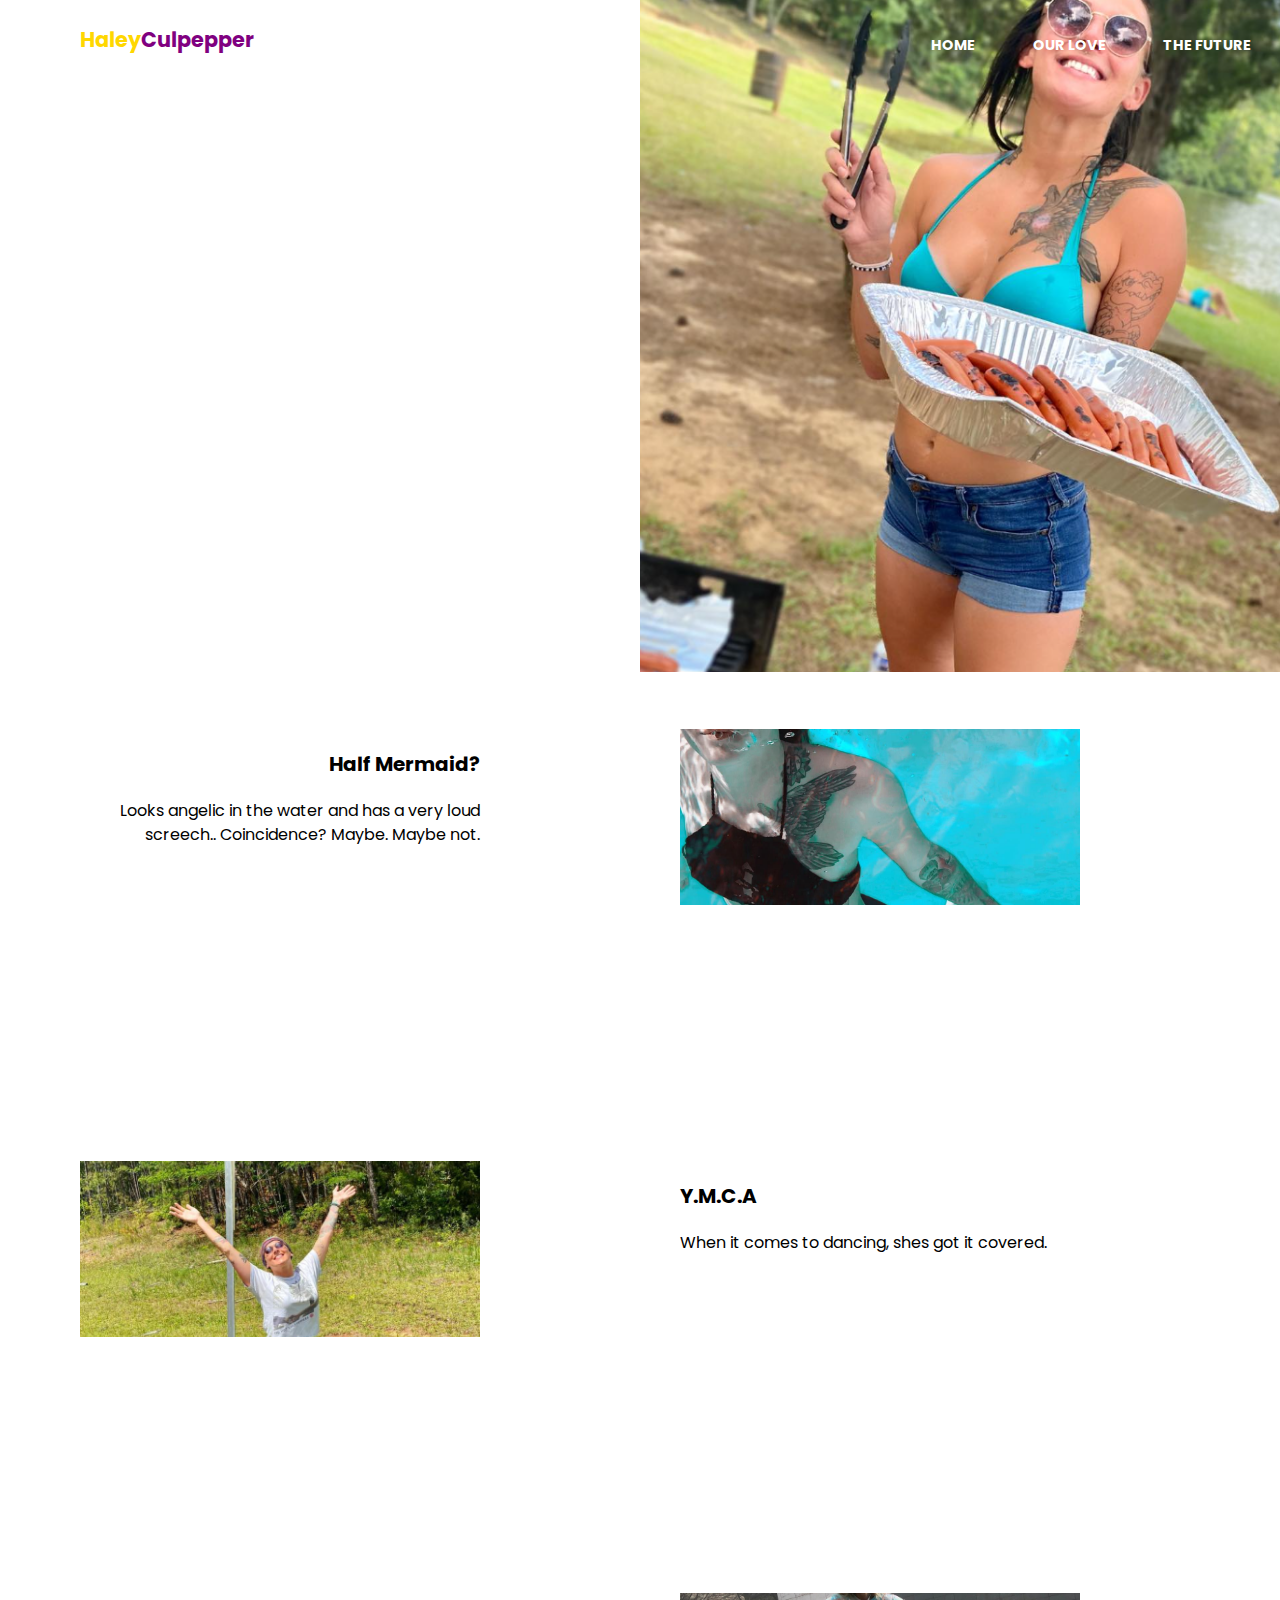
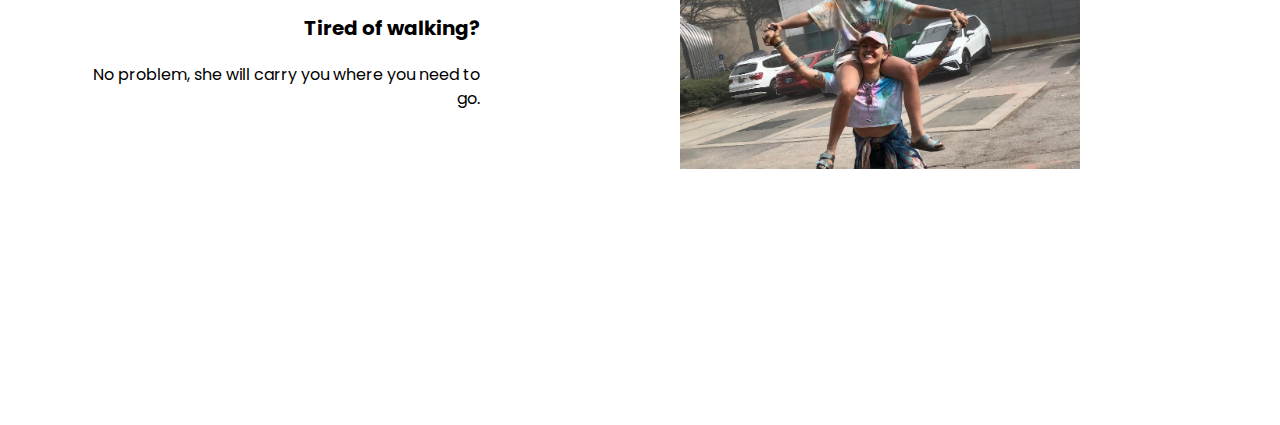
<file: index.html>
<!DOCTYPE html>
<html lang="en">
    <head>
        <meta charset="UTF-8">
        <meta http-equiv="X-UA-Compatible" content="IE=edge">
        <meta name="viewport" content="width=device-width, initial-scale=1.0">
        <title>Haley Culpepper</title>
        <link rel="preconnect" href="https://fonts.googleapis.com">
<link rel="preconnect" href="https://fonts.gstatic.com" crossorigin>
<link href="https://fonts.googleapis.com/css2?family=Poppins:wght@500;600&display=swap" rel="stylesheet">
        <link rel="stylesheet" href="css/main.css">
    </head>
<body>
    <div class="hero-img"></div>
    <div class="wrapper">
            <header>
                <a href="#" class="logo">Haley<span>Culpepper</span></a>
                
                <nav>
                    <ul>
                        <li><a href="index.html">Home</a></li>
                        <li><a href="love.html">Our Love</a></li>
                        <li><a href="future.html">The Future</a></li>
                    </ul>

                    <svg class="close" viewBox="0 0 33 33" fill="none" xmlns="http://www.w3.org/2000/svg">
                        <path d="M16.5 0.25C13.2861 0.25 10.1443 1.20305 7.47199 2.98862C4.79969 4.77419 2.71689 7.31209 1.48697 10.2814C0.257041 13.2507 -0.0647633 16.518 0.562247 19.6702C1.18926 22.8224 2.73692 25.7179 5.00952 27.9905C7.28213 30.2631 10.1776 31.8108 13.3298 32.4378C16.482 33.0648 19.7493 32.743 22.7186 31.513C25.6879 30.2831 28.2258 28.2003 30.0114 25.528C31.797 22.8557 32.75 19.7139 32.75 16.5C32.75 14.366 32.3297 12.2529 31.5131 10.2814C30.6964 8.30985 29.4994 6.51847 27.9905 5.00952C26.4815 3.50056 24.6902 2.3036 22.7186 1.48696C20.7471 0.670319 18.634 0.25 16.5 0.25ZM20.9038 18.5963C21.0561 18.7473 21.177 18.927 21.2595 19.1251C21.342 19.3231 21.3844 19.5355 21.3844 19.75C21.3844 19.9645 21.342 20.1769 21.2595 20.3749C21.177 20.573 21.0561 20.7527 20.9038 20.9038C20.7527 21.0561 20.573 21.177 20.3749 21.2594C20.1769 21.3419 19.9645 21.3844 19.75 21.3844C19.5355 21.3844 19.3231 21.3419 19.1251 21.2594C18.927 21.177 18.7473 21.0561 18.5963 20.9038L16.5 18.7913L14.4038 20.9038C14.2527 21.0561 14.073 21.177 13.8749 21.2594C13.6769 21.3419 13.4645 21.3844 13.25 21.3844C13.0355 21.3844 12.8231 21.3419 12.6251 21.2594C12.427 21.177 12.2473 21.0561 12.0963 20.9038C11.9439 20.7527 11.8231 20.573 11.7406 20.3749C11.6581 20.1769 11.6156 19.9645 11.6156 19.75C11.6156 19.5355 11.6581 19.3231 11.7406 19.1251C11.8231 18.927 11.9439 18.7473 12.0963 18.5963L14.2088 16.5L12.0963 14.4038C11.7903 14.0978 11.6184 13.6827 11.6184 13.25C11.6184 12.8173 11.7903 12.4022 12.0963 12.0963C12.4023 11.7903 12.8173 11.6184 13.25 11.6184C13.6827 11.6184 14.0978 11.7903 14.4038 12.0963L16.5 14.2088L18.5963 12.0963C18.9023 11.7903 19.3173 11.6184 19.75 11.6184C20.1827 11.6184 20.5978 11.7903 20.9038 12.0963C21.2098 12.4022 21.3817 12.8173 21.3817 13.25C21.3817 13.6827 21.2098 14.0978 20.9038 14.4038L18.7913 16.5L20.9038 18.5963Z" fill="black"/>
                        </svg>
                    </nav>

                <svg class="menu" viewBox="0 0 48 32" fill="none" xmlns="http://www.w3.org/2000/svg">
                    <path d="M24 32H0V26.6667H24V32ZM48 18.6667H0V13.3333H48V18.6667ZM48 5.33333H24V0H48V5.33333Z" fill="white"/>
                    </svg>
                               
                </header>

            <section class="hero">
                <h1>A website dedicated to the most beautiful girl in the world.</h1>

                <p class="subhead">Figure out why I'm obsessed with her.</p>

                <svg class="down-arrow" viewBox="0 0 16 132" fill="none" xmlns="http://www.w3.org/2000/svg">
                    <path d="M7.29289 131.707C7.68341 132.098 8.31658 132.098 8.7071 131.707L15.0711 125.343C15.4616 124.953 15.4616 124.319 15.0711 123.929C14.6805 123.538 14.0474 123.538 13.6568 123.929L7.99999 129.586L2.34314 123.929C1.95262 123.538 1.31945 123.538 0.928927 123.929C0.538402 124.319 0.538402 124.953 0.928927 125.343L7.29289 131.707ZM7 -4.37114e-08L6.99999 131L8.99999 131L9 4.37114e-08L7 -4.37114e-08Z" fill="black"/>
                </svg>
                    
            </section>

            <section class="more-info">
                <div class="feature">
                    <div class="content">
                        <p class="title">Half Mermaid?</p>
                        <p class="desc">Looks angelic in the water and has a very loud screech..  Coincidence?  Maybe.  Maybe not.<p>
                    </div>
                    <img src="img/shoe2.jpg" alt="another shoe">
                </div>
                <div class="feature left">
                    <div class="content">
                        <p class="title">Y.M.C.A</p>
                        <p class="desc">When it comes to dancing, shes got it covered.</p>
                    </div>
                    <img src="img/shoe3.jpg" alt="another shoe">
                </div>
                <div class="feature">
                    <div class="content">
                        <p class="title">Tired of walking?</p>
                        <p class="desc">No problem, she will carry you where you need to go.</p>
                    </div>
                    <img src="img/shoe4.jpg" alt="another shoe">
                </div>
            </section>
    </div>

    <script>
        const menu = document.querySelector('.menu')
        const close = document.querySelector('.close')
        const nav = document.querySelector('nav')

        menu.addEventListener('click', () =>{
            nav.classList.add('open-nav')
        })

        close.addEventListener('click', () =>{
            nav.classList.remove('open-nav')
        })
    </script>
</body>
</html>
</file>
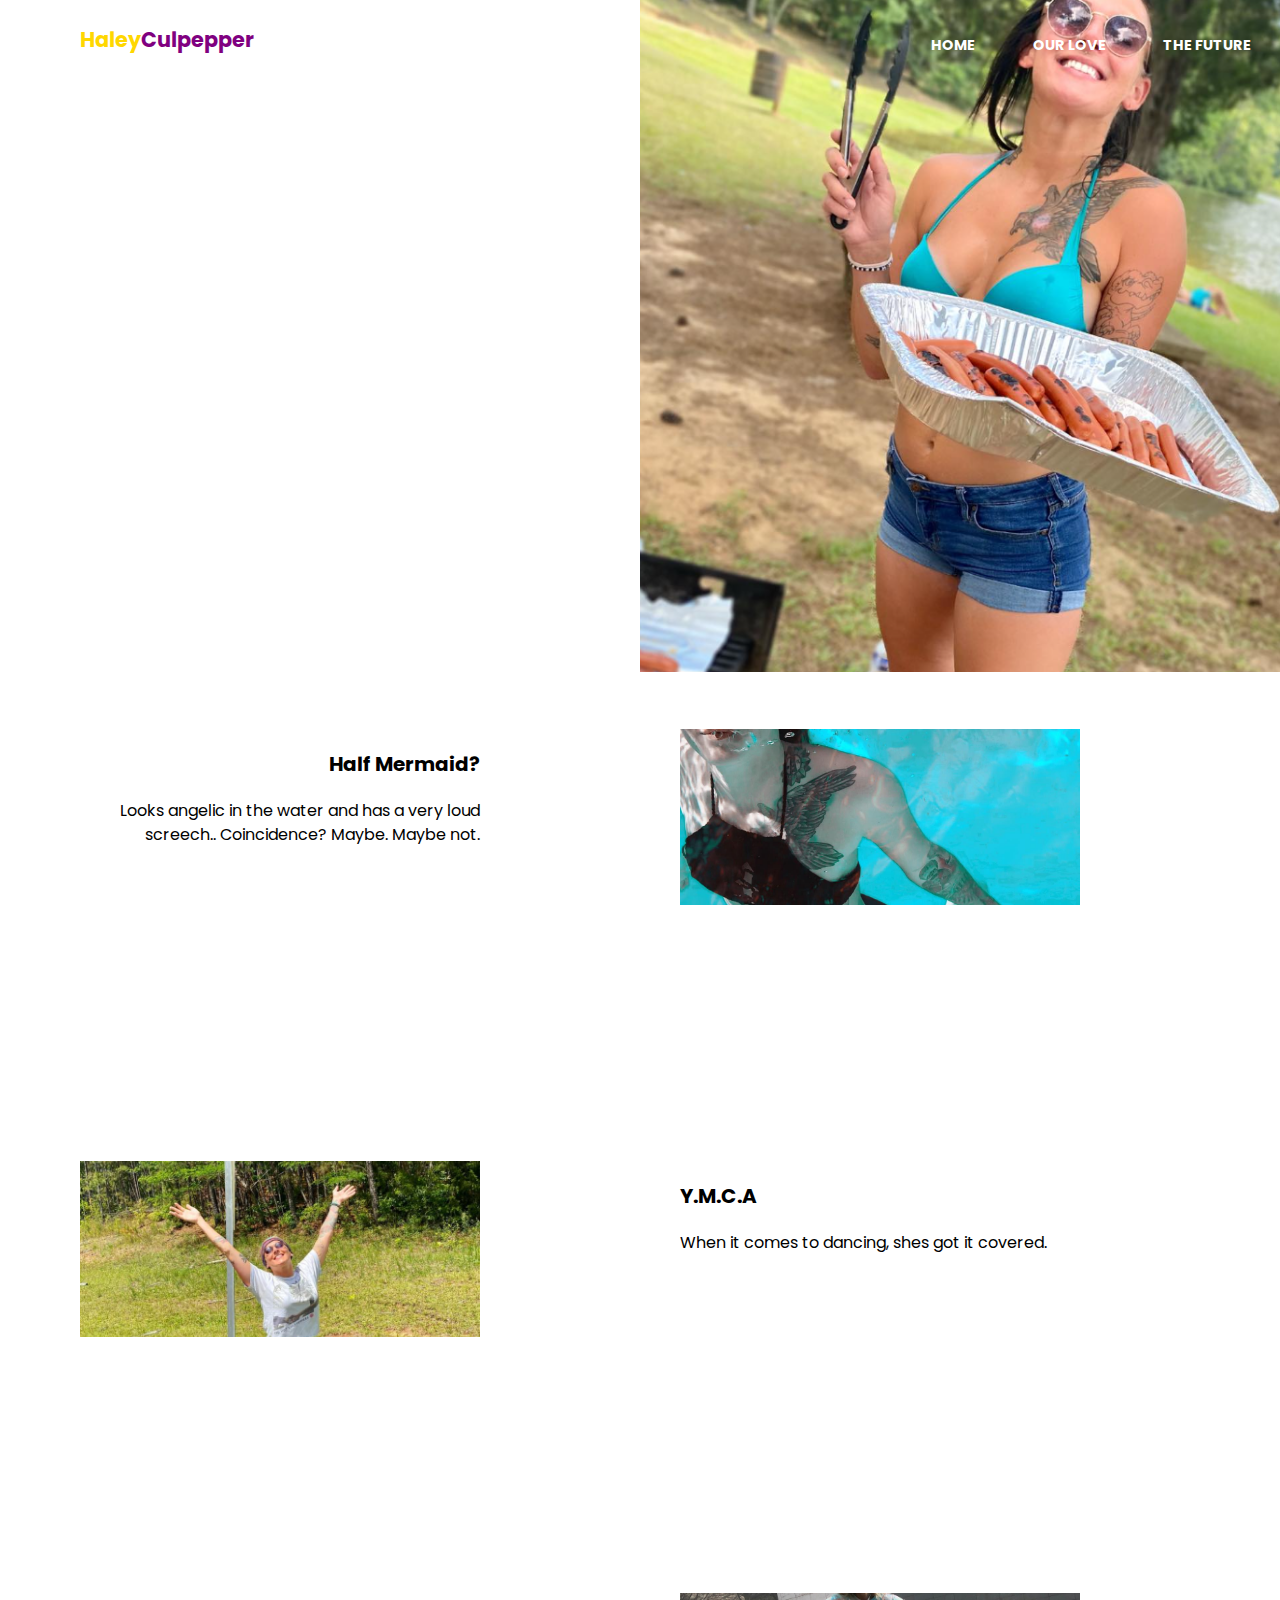
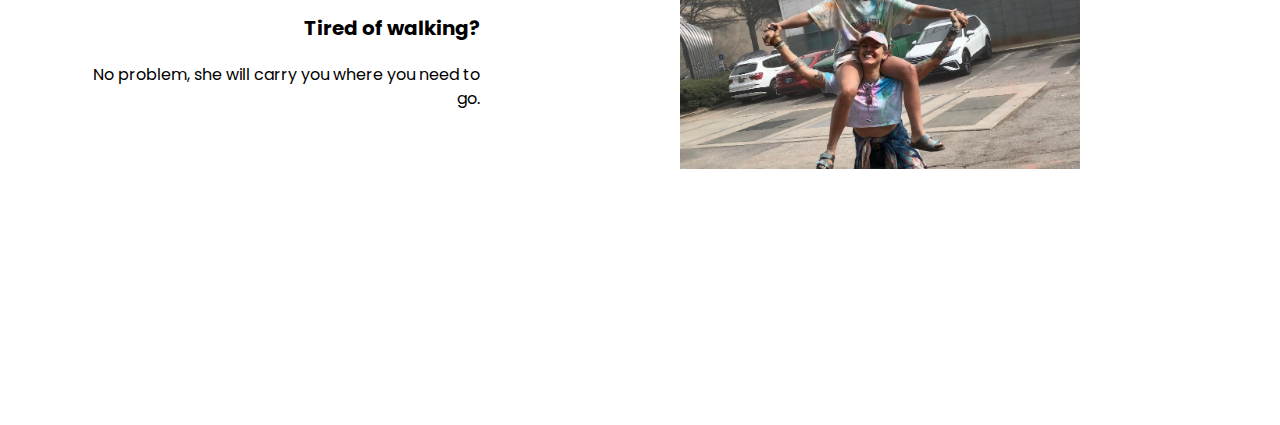
<file: future copy.html>
<!DOCTYPE html>
<html lang="en">
    <head>
        <meta charset="UTF-8">
        <meta http-equiv="X-UA-Compatible" content="IE=edge">
        <meta name="viewport" content="width=device-width, initial-scale=1.0">
        <title>Haley Culpepper</title>
        <link rel="preconnect" href="https://fonts.googleapis.com">
<link rel="preconnect" href="https://fonts.gstatic.com" crossorigin>
<link href="https://fonts.googleapis.com/css2?family=Poppins:wght@200;600&display=swap" rel="stylesheet">
        <link rel="stylesheet" href="css/main.css">
    </head>
<body>
    <div class="hero-img"></div>
    <div class="wrapper">
            <header>
                <a href="#" class="logo">Haley<span>Culpepper</span></a>
                
                <nav>
                    <ul>
                        <li><a href="index.html">Home</a></li>
                        <li><a href="love.html">Our Love</a></li>
                        <li><a href="future.html">The Future</a></li>
                    </ul>

                    <svg class="close" viewBox="0 0 33 33" fill="none" xmlns="http://www.w3.org/2000/svg">
                        <path d="M16.5 0.25C13.2861 0.25 10.1443 1.20305 7.47199 2.98862C4.79969 4.77419 2.71689 7.31209 1.48697 10.2814C0.257041 13.2507 -0.0647633 16.518 0.562247 19.6702C1.18926 22.8224 2.73692 25.7179 5.00952 27.9905C7.28213 30.2631 10.1776 31.8108 13.3298 32.4378C16.482 33.0648 19.7493 32.743 22.7186 31.513C25.6879 30.2831 28.2258 28.2003 30.0114 25.528C31.797 22.8557 32.75 19.7139 32.75 16.5C32.75 14.366 32.3297 12.2529 31.5131 10.2814C30.6964 8.30985 29.4994 6.51847 27.9905 5.00952C26.4815 3.50056 24.6902 2.3036 22.7186 1.48696C20.7471 0.670319 18.634 0.25 16.5 0.25ZM20.9038 18.5963C21.0561 18.7473 21.177 18.927 21.2595 19.1251C21.342 19.3231 21.3844 19.5355 21.3844 19.75C21.3844 19.9645 21.342 20.1769 21.2595 20.3749C21.177 20.573 21.0561 20.7527 20.9038 20.9038C20.7527 21.0561 20.573 21.177 20.3749 21.2594C20.1769 21.3419 19.9645 21.3844 19.75 21.3844C19.5355 21.3844 19.3231 21.3419 19.1251 21.2594C18.927 21.177 18.7473 21.0561 18.5963 20.9038L16.5 18.7913L14.4038 20.9038C14.2527 21.0561 14.073 21.177 13.8749 21.2594C13.6769 21.3419 13.4645 21.3844 13.25 21.3844C13.0355 21.3844 12.8231 21.3419 12.6251 21.2594C12.427 21.177 12.2473 21.0561 12.0963 20.9038C11.9439 20.7527 11.8231 20.573 11.7406 20.3749C11.6581 20.1769 11.6156 19.9645 11.6156 19.75C11.6156 19.5355 11.6581 19.3231 11.7406 19.1251C11.8231 18.927 11.9439 18.7473 12.0963 18.5963L14.2088 16.5L12.0963 14.4038C11.7903 14.0978 11.6184 13.6827 11.6184 13.25C11.6184 12.8173 11.7903 12.4022 12.0963 12.0963C12.4023 11.7903 12.8173 11.6184 13.25 11.6184C13.6827 11.6184 14.0978 11.7903 14.4038 12.0963L16.5 14.2088L18.5963 12.0963C18.9023 11.7903 19.3173 11.6184 19.75 11.6184C20.1827 11.6184 20.5978 11.7903 20.9038 12.0963C21.2098 12.4022 21.3817 12.8173 21.3817 13.25C21.3817 13.6827 21.2098 14.0978 20.9038 14.4038L18.7913 16.5L20.9038 18.5963Z" fill="black"/>
                        </svg>
                    </nav>

                <svg class="menu" viewBox="0 0 48 32" fill="none" xmlns="http://www.w3.org/2000/svg">
                    <path d="M24 32H0V26.6667H24V32ZM48 18.6667H0V13.3333H48V18.6667ZM48 5.33333H24V0H48V5.33333Z" fill="white"/>
                    </svg>
                               
                </header>

            <section class="hero">
                <h1>A website dedicated to the most beautiful girl in the world.</h1>

                <p class="subhead">Figure out why I'm obsessed with her.</p>

                <svg class="down-arrow" viewBox="0 0 16 132" fill="none" xmlns="http://www.w3.org/2000/svg">
                    <path d="M7.29289 131.707C7.68341 132.098 8.31658 132.098 8.7071 131.707L15.0711 125.343C15.4616 124.953 15.4616 124.319 15.0711 123.929C14.6805 123.538 14.0474 123.538 13.6568 123.929L7.99999 129.586L2.34314 123.929C1.95262 123.538 1.31945 123.538 0.928927 123.929C0.538402 124.319 0.538402 124.953 0.928927 125.343L7.29289 131.707ZM7 -4.37114e-08L6.99999 131L8.99999 131L9 4.37114e-08L7 -4.37114e-08Z" fill="black"/>
                </svg>
                    
            </section>

            <section class="more-info">
                <div class="feature">
                    <div class="content">
                        <p class="title">Half Mermaid?</p>
                        <p class="desc">Looks angelic in the water and has a very loud screech..  Coincidence?  Maybe.  Maybe not.<p>
                    </div>
                    <img src="img/shoe2.jpg" alt="another shoe">
                </div>
                <div class="feature left">
                    <div class="content">
                        <p class="title">Y.M.C.A</p>
                        <p class="desc">When it comes to dancing, shes got it covered.</p>
                    </div>
                    <img src="img/shoe3.jpg" alt="another shoe">
                </div>
                <div class="feature">
                    <div class="content">
                        <p class="title">Tired of walking?</p>
                        <p class="desc">No problem, she will carry you where you need to go.</p>
                    </div>
                    <img src="img/shoe4.jpg" alt="another shoe">
                </div>
            </section>
    </div>

    <script>
        const menu = document.querySelector('.menu')
        const close = document.querySelector('.close')
        const nav = document.querySelector('nav')

        menu.addEventListener('click', () =>{
            nav.classList.add('open-nav')
        })

        close.addEventListener('click', () =>{
            nav.classList.remove('open-nav')
        })
    </script>
</body>
</html>
</file>
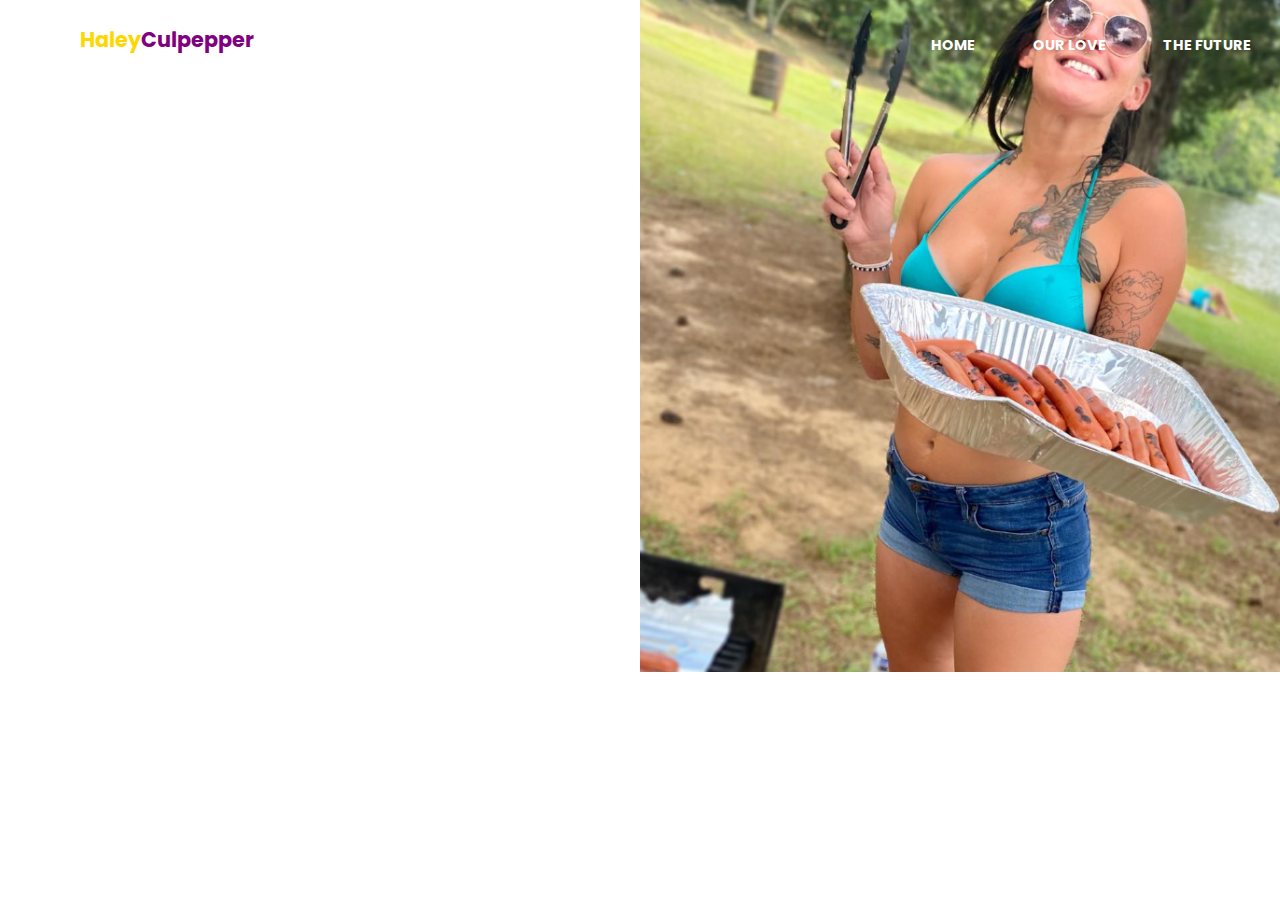
<file: future.html>
<!DOCTYPE html>
<html lang="en">
    <head>
        <meta charset="UTF-8">
        <meta http-equiv="X-UA-Compatible" content="IE=edge">
        <meta name="viewport" content="width=device-width, initial-scale=1.0">
        <title>Haley Culpepper</title>
        <link rel="preconnect" href="https://fonts.googleapis.com">
<link rel="preconnect" href="https://fonts.gstatic.com" crossorigin>
<link href="https://fonts.googleapis.com/css2?family=Poppins:wght@200;600&display=swap" rel="stylesheet">
        <link rel="stylesheet" href="css/main.css">
    </head>
<body>
    <div class="hero-img"></div>
    <div class="wrapper">
            <header>
                <a href="#" class="logo">Haley<span>Culpepper</span></a>
                
                <nav>
                    <ul>
                        <li><a href="index.html">Home</a></li>
                        <li><a href="love.html">Our Love</a></li>
                        <li><a href="future.html">The Future</a></li>
                    </ul>

                    <svg class="close" viewBox="0 0 33 33" fill="none" xmlns="http://www.w3.org/2000/svg">
                        <path d="M16.5 0.25C13.2861 0.25 10.1443 1.20305 7.47199 2.98862C4.79969 4.77419 2.71689 7.31209 1.48697 10.2814C0.257041 13.2507 -0.0647633 16.518 0.562247 19.6702C1.18926 22.8224 2.73692 25.7179 5.00952 27.9905C7.28213 30.2631 10.1776 31.8108 13.3298 32.4378C16.482 33.0648 19.7493 32.743 22.7186 31.513C25.6879 30.2831 28.2258 28.2003 30.0114 25.528C31.797 22.8557 32.75 19.7139 32.75 16.5C32.75 14.366 32.3297 12.2529 31.5131 10.2814C30.6964 8.30985 29.4994 6.51847 27.9905 5.00952C26.4815 3.50056 24.6902 2.3036 22.7186 1.48696C20.7471 0.670319 18.634 0.25 16.5 0.25ZM20.9038 18.5963C21.0561 18.7473 21.177 18.927 21.2595 19.1251C21.342 19.3231 21.3844 19.5355 21.3844 19.75C21.3844 19.9645 21.342 20.1769 21.2595 20.3749C21.177 20.573 21.0561 20.7527 20.9038 20.9038C20.7527 21.0561 20.573 21.177 20.3749 21.2594C20.1769 21.3419 19.9645 21.3844 19.75 21.3844C19.5355 21.3844 19.3231 21.3419 19.1251 21.2594C18.927 21.177 18.7473 21.0561 18.5963 20.9038L16.5 18.7913L14.4038 20.9038C14.2527 21.0561 14.073 21.177 13.8749 21.2594C13.6769 21.3419 13.4645 21.3844 13.25 21.3844C13.0355 21.3844 12.8231 21.3419 12.6251 21.2594C12.427 21.177 12.2473 21.0561 12.0963 20.9038C11.9439 20.7527 11.8231 20.573 11.7406 20.3749C11.6581 20.1769 11.6156 19.9645 11.6156 19.75C11.6156 19.5355 11.6581 19.3231 11.7406 19.1251C11.8231 18.927 11.9439 18.7473 12.0963 18.5963L14.2088 16.5L12.0963 14.4038C11.7903 14.0978 11.6184 13.6827 11.6184 13.25C11.6184 12.8173 11.7903 12.4022 12.0963 12.0963C12.4023 11.7903 12.8173 11.6184 13.25 11.6184C13.6827 11.6184 14.0978 11.7903 14.4038 12.0963L16.5 14.2088L18.5963 12.0963C18.9023 11.7903 19.3173 11.6184 19.75 11.6184C20.1827 11.6184 20.5978 11.7903 20.9038 12.0963C21.2098 12.4022 21.3817 12.8173 21.3817 13.25C21.3817 13.6827 21.2098 14.0978 20.9038 14.4038L18.7913 16.5L20.9038 18.5963Z" fill="black"/>
                        </svg>
                    </nav>

                <svg class="menu" viewBox="0 0 48 32" fill="none" xmlns="http://www.w3.org/2000/svg">
                    <path d="M24 32H0V26.6667H24V32ZM48 18.6667H0V13.3333H48V18.6667ZM48 5.33333H24V0H48V5.33333Z" fill="white"/>
                    </svg>
                               
                </header>

            <section class="hero">
                <h1>TBD</h1>

                <p class="subhead">I know, the anticipation is killing me too.</p>

                <svg class="down-arrow" viewBox="0 0 16 132" fill="none" xmlns="http://www.w3.org/2000/svg">
                    <path d="M7.29289 131.707C7.68341 132.098 8.31658 132.098 8.7071 131.707L15.0711 125.343C15.4616 124.953 15.4616 124.319 15.0711 123.929C14.6805 123.538 14.0474 123.538 13.6568 123.929L7.99999 129.586L2.34314 123.929C1.95262 123.538 1.31945 123.538 0.928927 123.929C0.538402 124.319 0.538402 124.953 0.928927 125.343L7.29289 131.707ZM7 -4.37114e-08L6.99999 131L8.99999 131L9 4.37114e-08L7 -4.37114e-08Z" fill="black"/>
                </svg>
                    
            </section>
    </div>

    <script>
        const menu = document.querySelector('.menu')
        const close = document.querySelector('.close')
        const nav = document.querySelector('nav')

        menu.addEventListener('click', () =>{
            nav.classList.add('open-nav')
        })

        close.addEventListener('click', () =>{
            nav.classList.remove('open-nav')
        })
    </script>
</body>
</html>
</file>
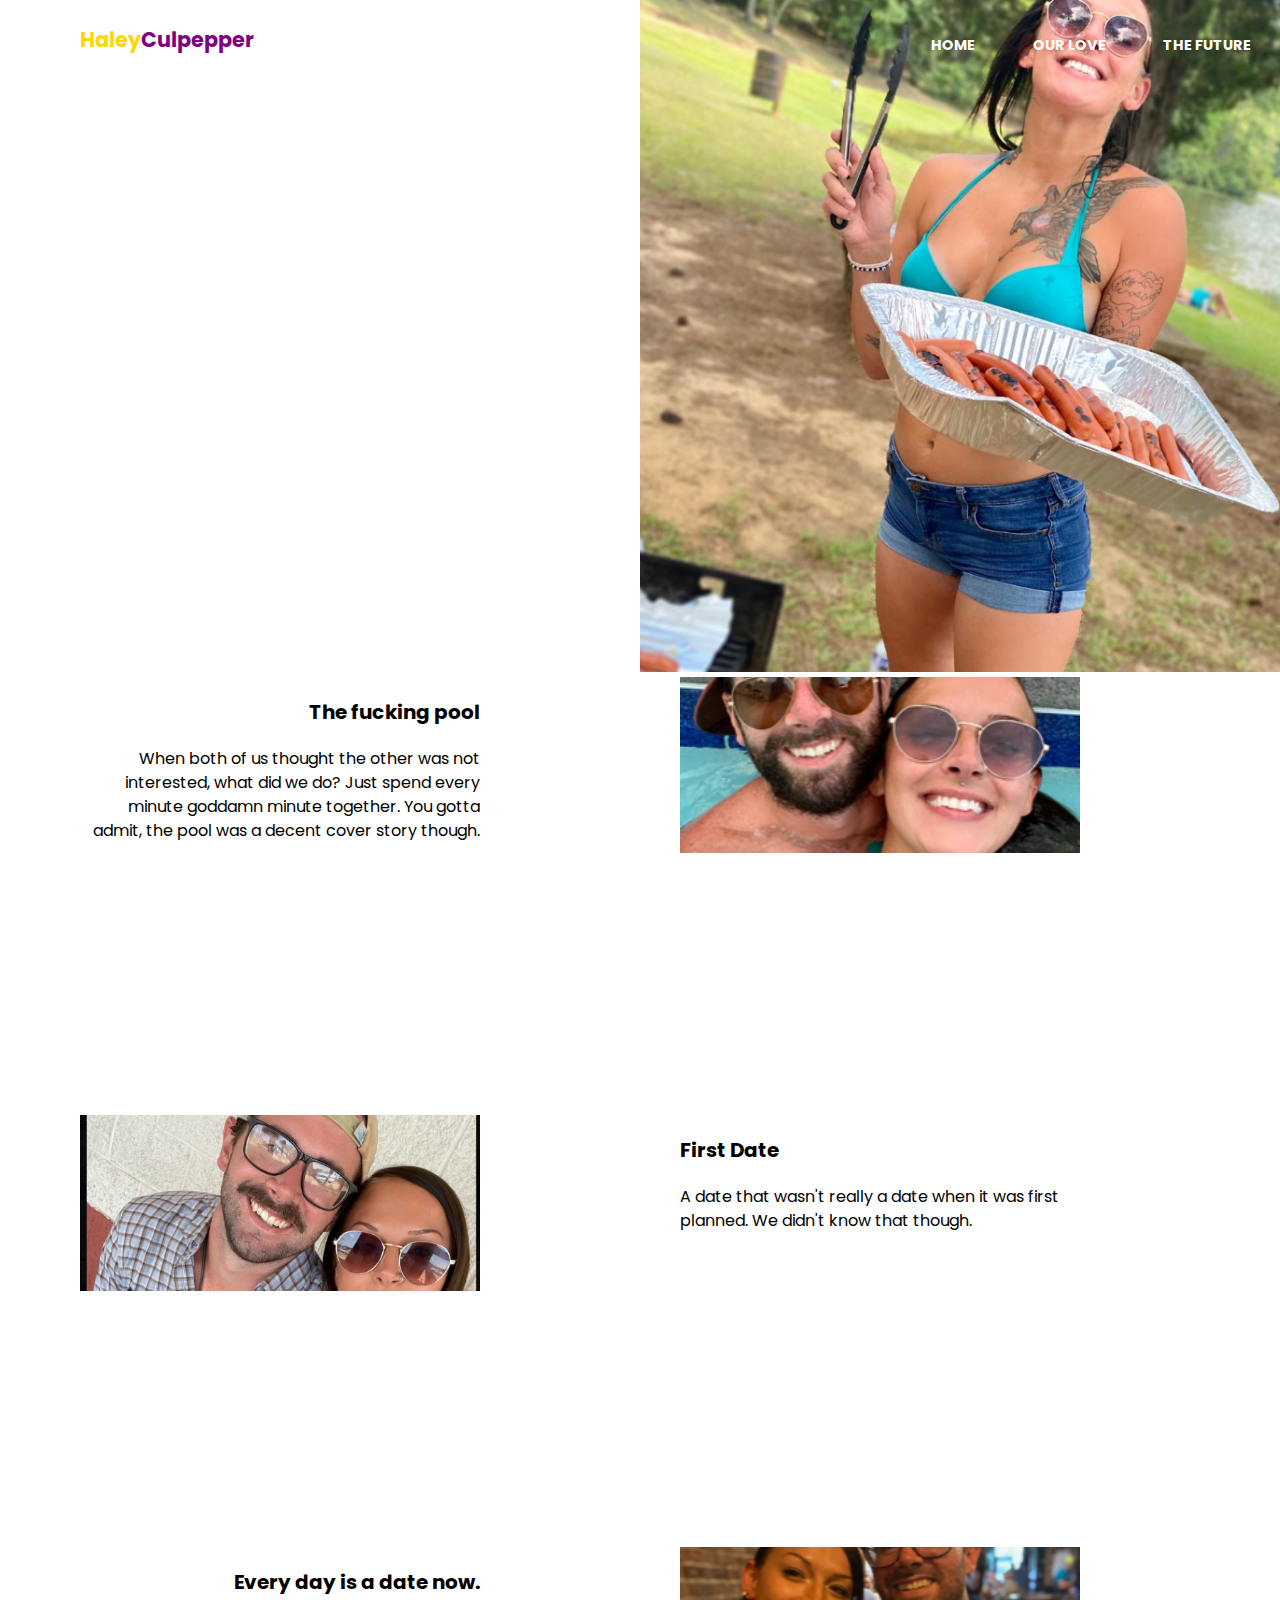
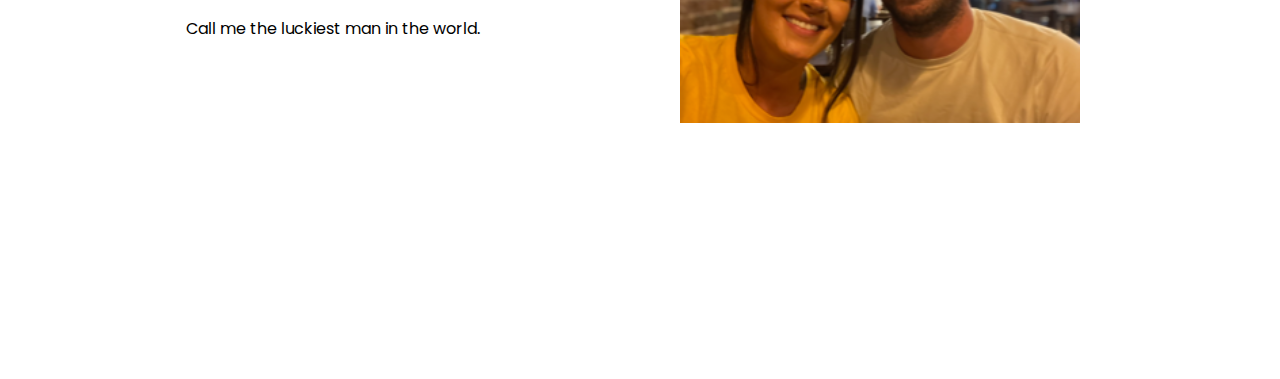
<file: love.html>
<!DOCTYPE html>
<html lang="en">
    <head>
        <meta charset="UTF-8">
        <meta http-equiv="X-UA-Compatible" content="IE=edge">
        <meta name="viewport" content="width=device-width, initial-scale=1.0">
        <title>Haley Culpepper</title>
        <link rel="preconnect" href="https://fonts.googleapis.com">
<link rel="preconnect" href="https://fonts.gstatic.com" crossorigin>
<link href="https://fonts.googleapis.com/css2?family=Poppins:wght@200;600&display=swap" rel="stylesheet">
        <link rel="stylesheet" href="css/main.css">
    </head>
<body>
    <div class="hero-img"></div>
    <div class="wrapper">
            <header>
                <a href="#" class="logo">Haley<span>Culpepper</span></a>
                
                <nav>
                    <ul>
                        <li><a href="index.html">Home</a></li>
                        <li><a href="love.html">Our Love</a></li>
                        <li><a href="future.html">The Future</a></li>
                    </ul>

                    <svg class="close" viewBox="0 0 33 33" fill="none" xmlns="http://www.w3.org/2000/svg">
                        <path d="M16.5 0.25C13.2861 0.25 10.1443 1.20305 7.47199 2.98862C4.79969 4.77419 2.71689 7.31209 1.48697 10.2814C0.257041 13.2507 -0.0647633 16.518 0.562247 19.6702C1.18926 22.8224 2.73692 25.7179 5.00952 27.9905C7.28213 30.2631 10.1776 31.8108 13.3298 32.4378C16.482 33.0648 19.7493 32.743 22.7186 31.513C25.6879 30.2831 28.2258 28.2003 30.0114 25.528C31.797 22.8557 32.75 19.7139 32.75 16.5C32.75 14.366 32.3297 12.2529 31.5131 10.2814C30.6964 8.30985 29.4994 6.51847 27.9905 5.00952C26.4815 3.50056 24.6902 2.3036 22.7186 1.48696C20.7471 0.670319 18.634 0.25 16.5 0.25ZM20.9038 18.5963C21.0561 18.7473 21.177 18.927 21.2595 19.1251C21.342 19.3231 21.3844 19.5355 21.3844 19.75C21.3844 19.9645 21.342 20.1769 21.2595 20.3749C21.177 20.573 21.0561 20.7527 20.9038 20.9038C20.7527 21.0561 20.573 21.177 20.3749 21.2594C20.1769 21.3419 19.9645 21.3844 19.75 21.3844C19.5355 21.3844 19.3231 21.3419 19.1251 21.2594C18.927 21.177 18.7473 21.0561 18.5963 20.9038L16.5 18.7913L14.4038 20.9038C14.2527 21.0561 14.073 21.177 13.8749 21.2594C13.6769 21.3419 13.4645 21.3844 13.25 21.3844C13.0355 21.3844 12.8231 21.3419 12.6251 21.2594C12.427 21.177 12.2473 21.0561 12.0963 20.9038C11.9439 20.7527 11.8231 20.573 11.7406 20.3749C11.6581 20.1769 11.6156 19.9645 11.6156 19.75C11.6156 19.5355 11.6581 19.3231 11.7406 19.1251C11.8231 18.927 11.9439 18.7473 12.0963 18.5963L14.2088 16.5L12.0963 14.4038C11.7903 14.0978 11.6184 13.6827 11.6184 13.25C11.6184 12.8173 11.7903 12.4022 12.0963 12.0963C12.4023 11.7903 12.8173 11.6184 13.25 11.6184C13.6827 11.6184 14.0978 11.7903 14.4038 12.0963L16.5 14.2088L18.5963 12.0963C18.9023 11.7903 19.3173 11.6184 19.75 11.6184C20.1827 11.6184 20.5978 11.7903 20.9038 12.0963C21.2098 12.4022 21.3817 12.8173 21.3817 13.25C21.3817 13.6827 21.2098 14.0978 20.9038 14.4038L18.7913 16.5L20.9038 18.5963Z" fill="black"/>
                        </svg>
                    </nav>

                <svg class="menu" viewBox="0 0 48 32" fill="none" xmlns="http://www.w3.org/2000/svg">
                    <path d="M24 32H0V26.6667H24V32ZM48 18.6667H0V13.3333H48V18.6667ZM48 5.33333H24V0H48V5.33333Z" fill="white"/>
                    </svg>
                               
                </header>

            <section class="hero">
                <h1>A Fairytale no mirror could have predicted.</h1>

                <p class="subhead">Let's recap whats happened so far.</p>

                <svg class="down-arrow" viewBox="0 0 16 132" fill="none" xmlns="http://www.w3.org/2000/svg">
                    <path d="M7.29289 131.707C7.68341 132.098 8.31658 132.098 8.7071 131.707L15.0711 125.343C15.4616 124.953 15.4616 124.319 15.0711 123.929C14.6805 123.538 14.0474 123.538 13.6568 123.929L7.99999 129.586L2.34314 123.929C1.95262 123.538 1.31945 123.538 0.928927 123.929C0.538402 124.319 0.538402 124.953 0.928927 125.343L7.29289 131.707ZM7 -4.37114e-08L6.99999 131L8.99999 131L9 4.37114e-08L7 -4.37114e-08Z" fill="black"/>
                </svg>
                    
            </section>

            <section class="more-info">
                <div class="feature">
                    <div class="content">
                        <p class="title">The fucking pool</p>
                        <p class="desc">When both of us thought the other was not interested, what did we do?  Just spend every minute goddamn minute together. You gotta admit, the pool was a decent cover story though.<p>
                    </div>
                    <img src="img/love2.jpg" alt="another shoe">
                </div>
                <div class="feature left">
                    <div class="content">
                        <p class="title">First Date</p>
                        <p class="desc">A date that wasn't really a date when it was first planned.  We didn't know that though.</p>
                    </div>
                    <img src="img/love3.jpg" alt="another shoe">
                </div>
                <div class="feature">
                    <div class="content">
                        <p class="title">Every day is a date now.</p>
                        <p class="desc">Call me the luckiest man in the world.</p>
                    </div>
                    <img src="img/love4.jpg" alt="another shoe">
                </div>
            </section>
    </div>

    <script>
        const menu = document.querySelector('.menu')
        const close = document.querySelector('.close')
        const nav = document.querySelector('nav')

        menu.addEventListener('click', () =>{
            nav.classList.add('open-nav')
        })

        close.addEventListener('click', () =>{
            nav.classList.remove('open-nav')
        })
    </script>
</body>
</html>
</file>
<file: css/main.css>
body {
  margin: 1.5em;
  font-family: "Poppins", sans-serif;
}

a {
  text-decoration: none;
  font-size: 1.3rem;
}

.hero-img {
  position: absolute;
  top: 0;
  left: 0;
  background: url(../img/Shoe.jpg);
  background-size: cover;
  background-position-x: 20%;
  background-position-y: 20%;
  width: 100%;
  height: 100vh;
  z-index: -1;
  -webkit-animation: introLoad 2s forwards;
          animation: introLoad 2s forwards;
}

.logo {
  color: white;
  font-weight: bold;
}

nav {
  position: fixed;
  right: 0;
  top: 0;
  height: 100vh;
  background: white;
  width: 50%;
  z-index: 999;
  text-transform: uppercase;
  transform: translateX(100%);
  transition: transform 0.5s ease-in-out;
  font-weight: bold;
}
nav ul {
  list-style-type: none;
  padding: 0;
  margin-top: 8em;
}
nav ul a {
  color: black;
  padding: 0.75em 2em;
  display: block;
}
nav ul a:hover {
  background: rgb(235, 235, 235);
}
nav .close {
  float: right;
  margin: 2em;
  width: 2.5em;
}

header {
  display: flex;
  justify-content: space-between;
}
header svg {
  width: 2.3em;
  margin-top: -0.6em;
  cursor: pointer;
}

h1 {
  font-size: 3rem;
  margin-top: 2em;
  line-height: 3.3rem;
}

.subhead {
  font-size: 1.4rem;
}

section.hero {
  color: white;
  height: 90vh;
  -webkit-animation: moveDown 1s ease-in-out forwards;
          animation: moveDown 1s ease-in-out forwards;
  opacity: 0;
}
section.hero .down-arrow {
  stroke: white;
  position: absolute;
  bottom: 2em;
  width: 1em;
  animation: moveArrow 1s alternate-reverse;
}
section.hero .down-arrow path {
  fill: white;
}

.more-info img {
  width: 100%;
  -o-object-fit: cover;
     object-fit: cover;
  height: 11em;
}
.more-info .title {
  font-weight: bold;
  font-size: 1.25rem;
}
.more-info .desc {
  line-height: 1.5rem;
}

.open-nav {
  transform: translateX(0%);
}

@media only screen and (min-width: 680px) {
  body {
    margin: 1.5em 5em;
    font-family: "Poppins", sans-serif;
  }
}
@media only screen and (min-width: 920px) {
  .menu {
    display: none;
  }
  nav {
    transform: translateX(0);
    position: unset;
    display: block;
    width: auto;
    height: auto;
    background: none;
  }
  nav svg.close {
    display: none;
  }
  nav ul {
    display: flex;
    margin: 0;
  }
  nav ul a {
    color: white;
    padding: 0.5em 1.5;
    font-size: 0.9rem;
  }
  nav ul a:hover {
    background: none;
    text-decoration: underline;
  }
  .hero-img {
    left: unset;
    right: 0;
    width: 50%;
    height: 42em;
  }
  .logo {
    color: gold;
  }
  .logo span {
    color: purple;
  }
  section.hero {
    color: black;
    height: auto;
    width: 40%;
    margin-bottom: 8em;
  }
  section.hero svg.down-arrow {
    stroke: black;
    position: unset;
  }
  section.hero svg.down-arrow path {
    fill: black;
  }
  .feature {
    display: grid;
    grid-template-columns: repeat(2, auto);
    gap: 3em;
    margin-bottom: 16em;
  }
  .feature img {
    width: 25em;
  }
  .feature .content {
    text-align: right;
    width: 25em;
  }
  .feature.left {
    grid-template-areas: "left right";
  }
  .feature.left img {
    grid-area: left;
  }
  .feature.left .content {
    text-align: left;
    width: 25em;
    justify-self: left;
  }
}
@media only screen and (min-width: 1200px) {
  .wrapper {
    width: 1200px;
    margin: 0 auto;
  }
  .feature {
    gap: 0;
  }
}
@-webkit-keyframes introLoad {
  from {
    -webkit-clip-path: polygon(0 0, 100% 0, 100% 0, 0 0);
            clip-path: polygon(0 0, 100% 0, 100% 0, 0 0);
  }
  to {
    -webkit-clip-path: polygon(0 0, 100% 0, 100% 100%, 0 100%);
            clip-path: polygon(0 0, 100% 0, 100% 100%, 0 100%);
  }
}
@keyframes introLoad {
  from {
    -webkit-clip-path: polygon(0 0, 100% 0, 100% 0, 0 0);
            clip-path: polygon(0 0, 100% 0, 100% 0, 0 0);
  }
  to {
    -webkit-clip-path: polygon(0 0, 100% 0, 100% 100%, 0 100%);
            clip-path: polygon(0 0, 100% 0, 100% 100%, 0 100%);
  }
}
@-webkit-keyframes moveArrow {
  from {
    transform: translateY(-20px);
  }
  to {
    transform: translateY(0);
  }
}
@keyframes moveArrow {
  from {
    transform: translateY(-20px);
  }
  to {
    transform: translateY(0);
  }
}
@-webkit-keyframes moveDown {
  from {
    transform: translateY(-100px);
  }
  to {
    transform: translateY(0);
    opacity: 1;
  }
}
@keyframes moveDown {
  from {
    transform: translateY(-100px);
  }
  to {
    transform: translateY(0);
    opacity: 1;
  }
}/*# sourceMappingURL=main.css.map */
</file>
